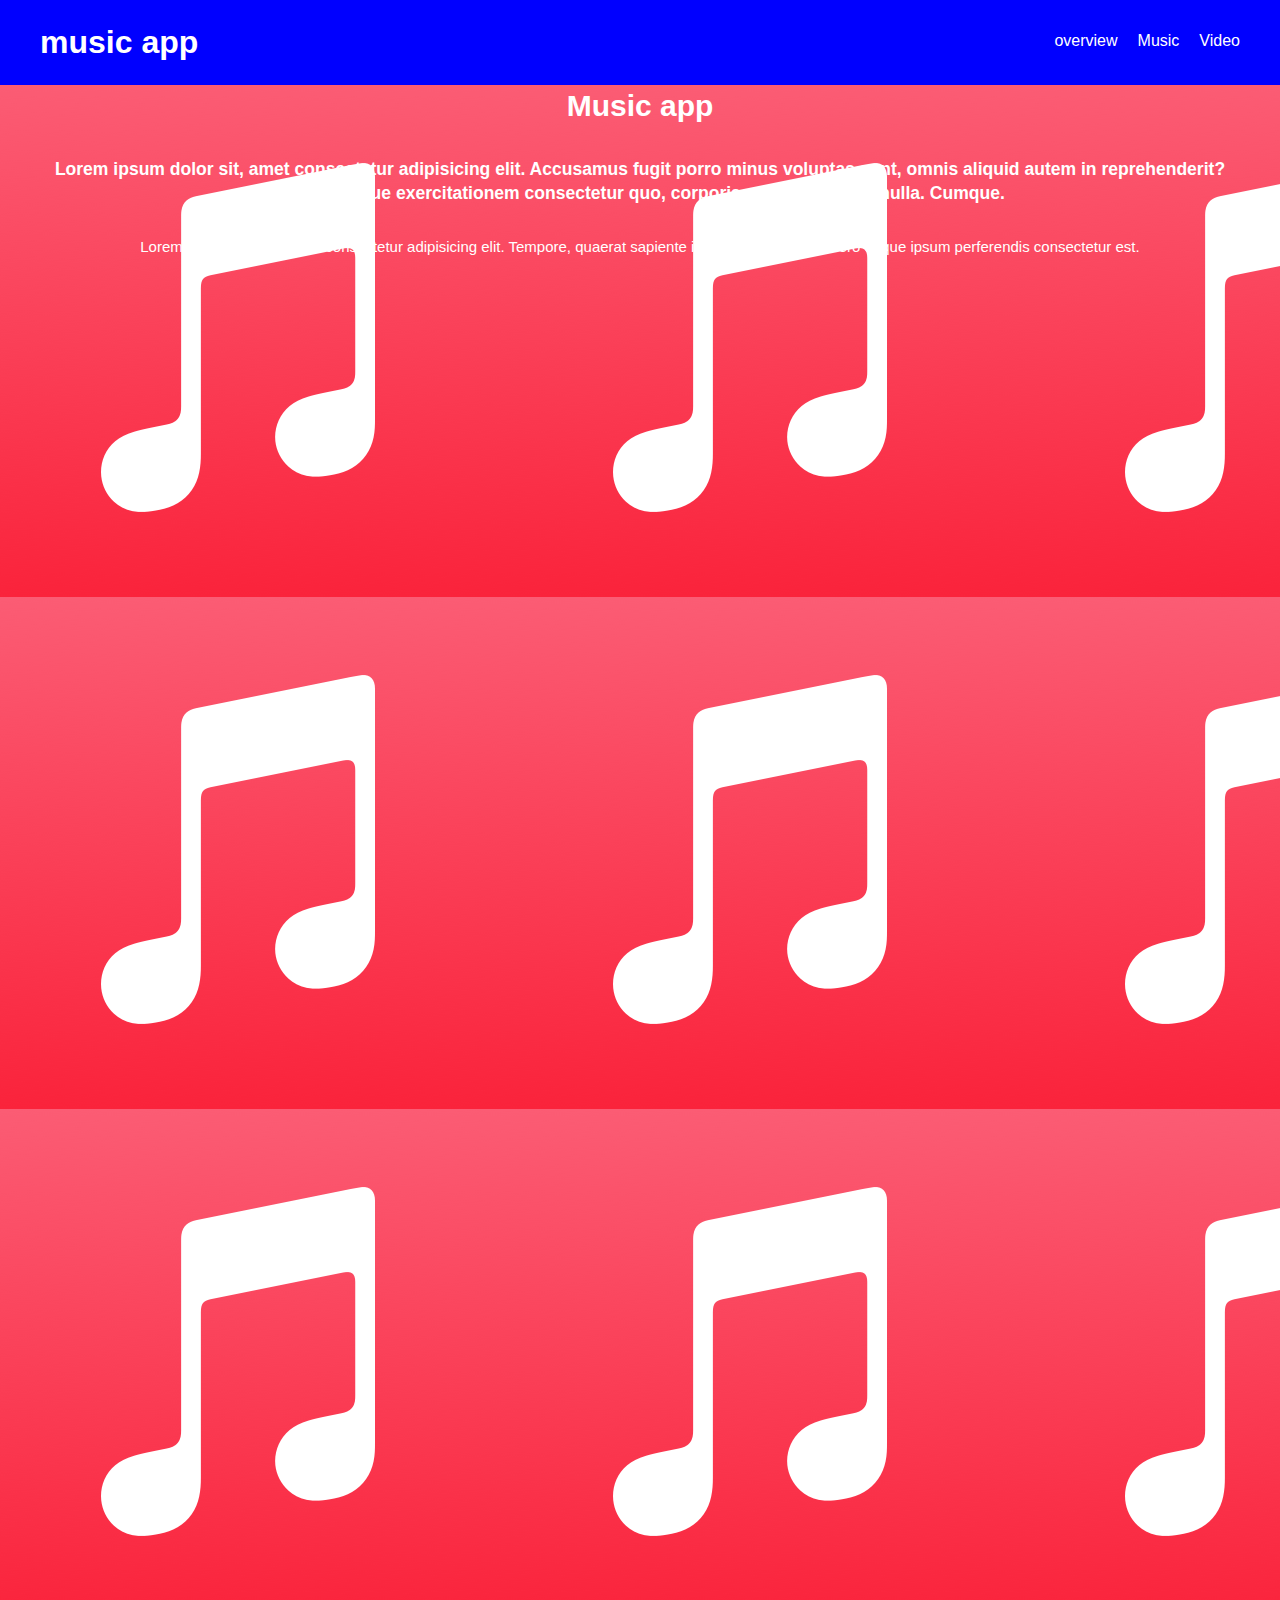
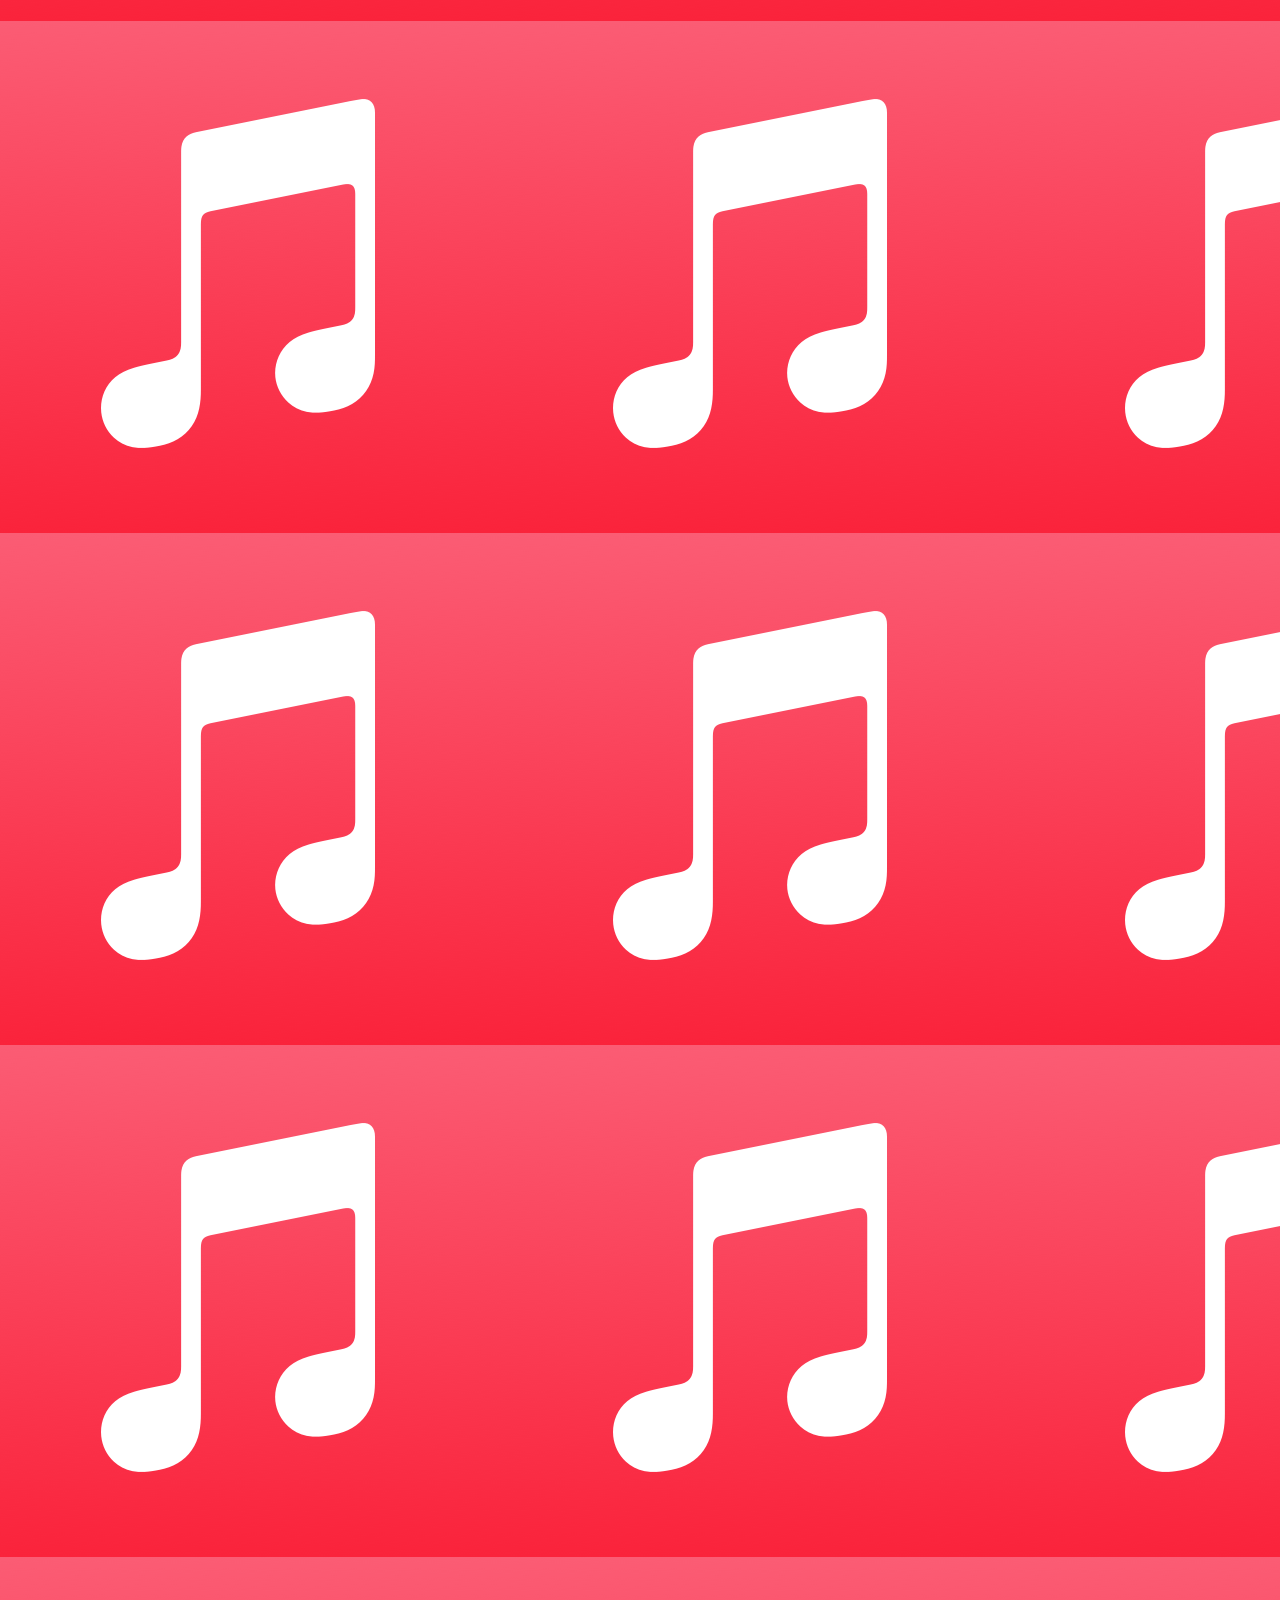
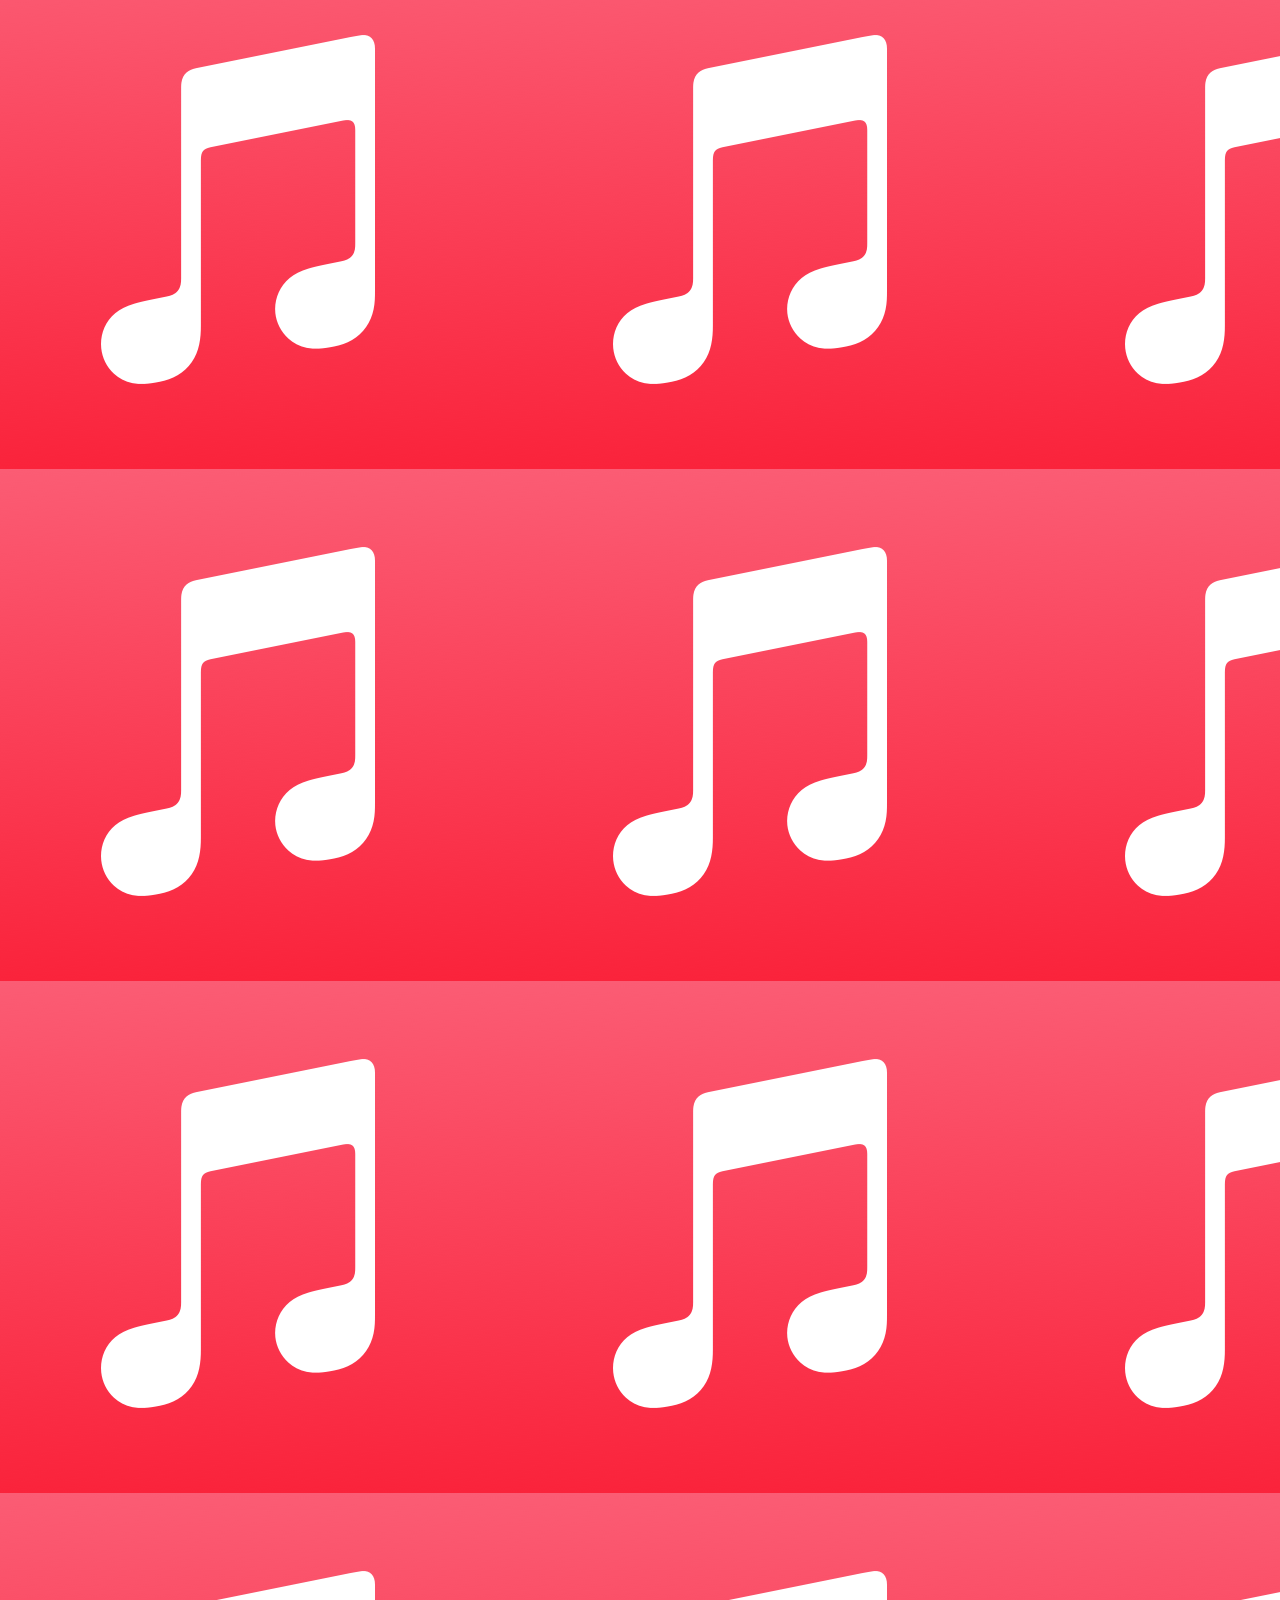
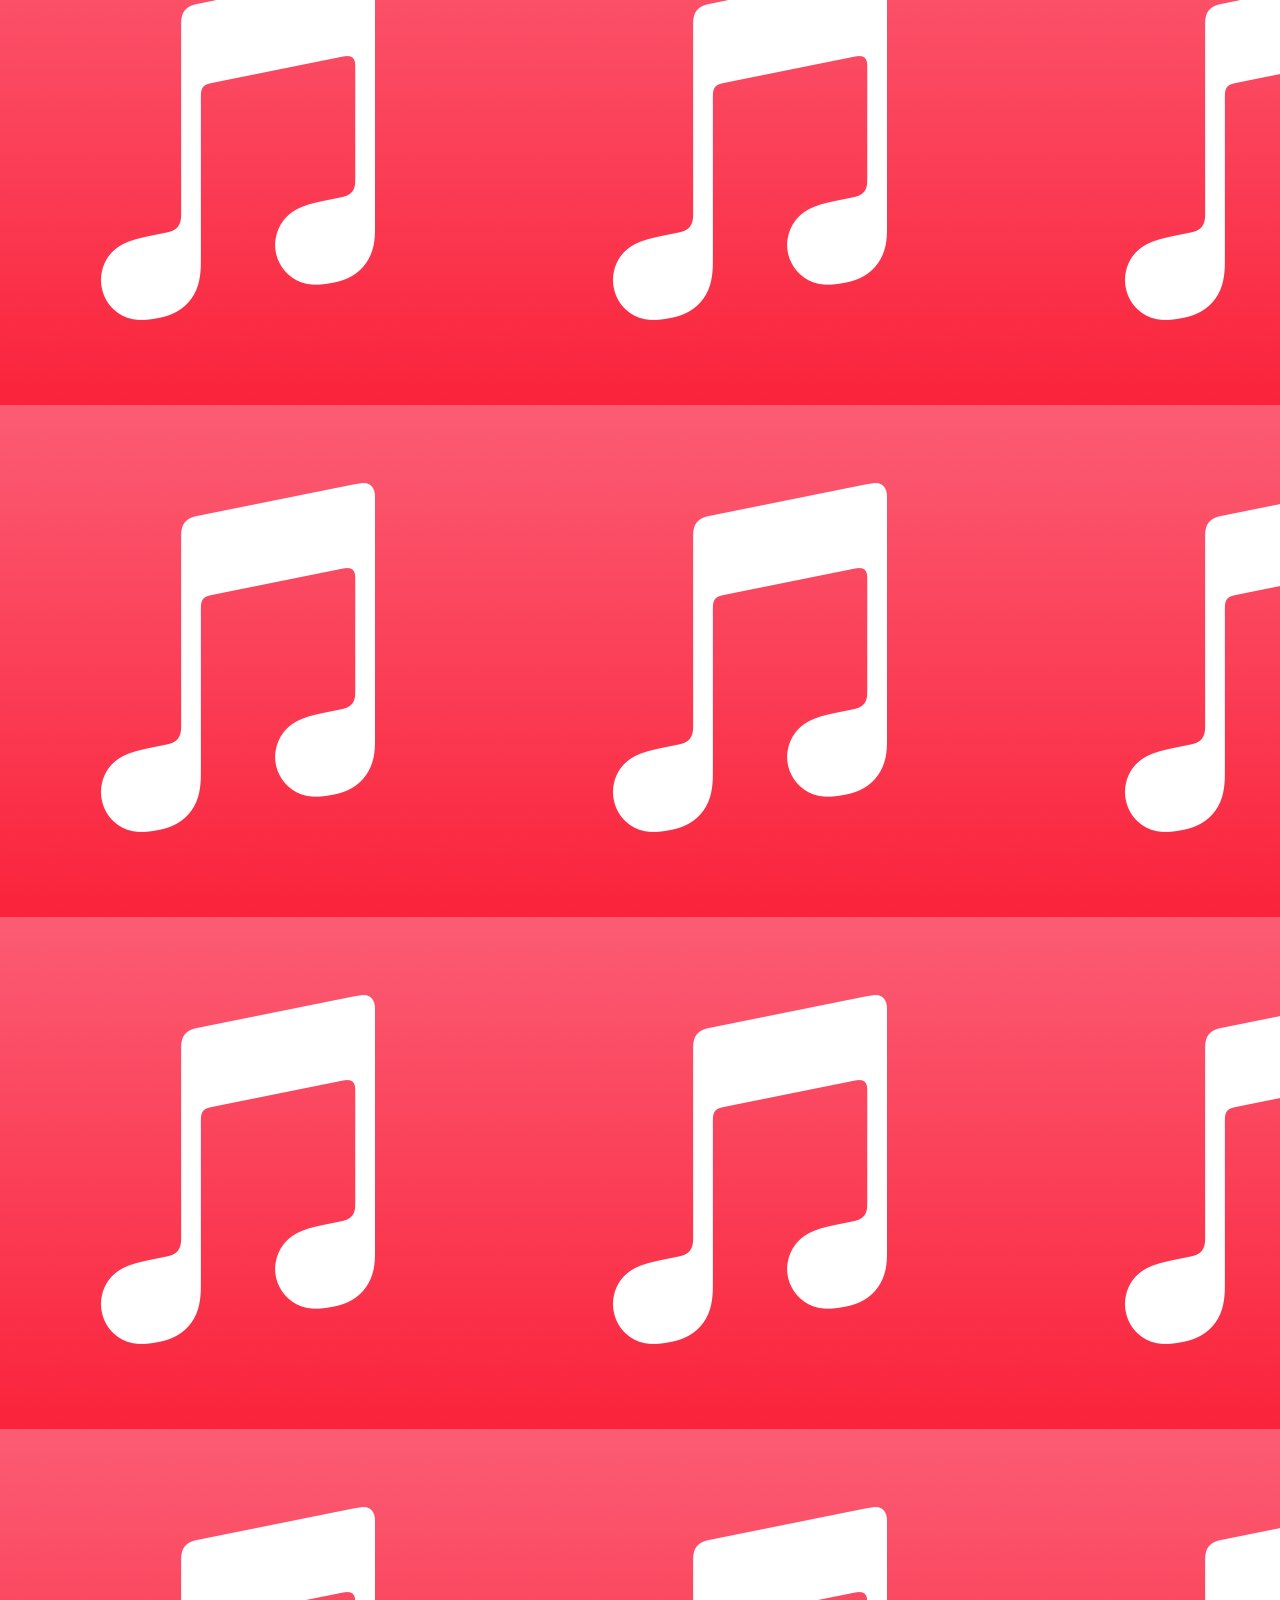
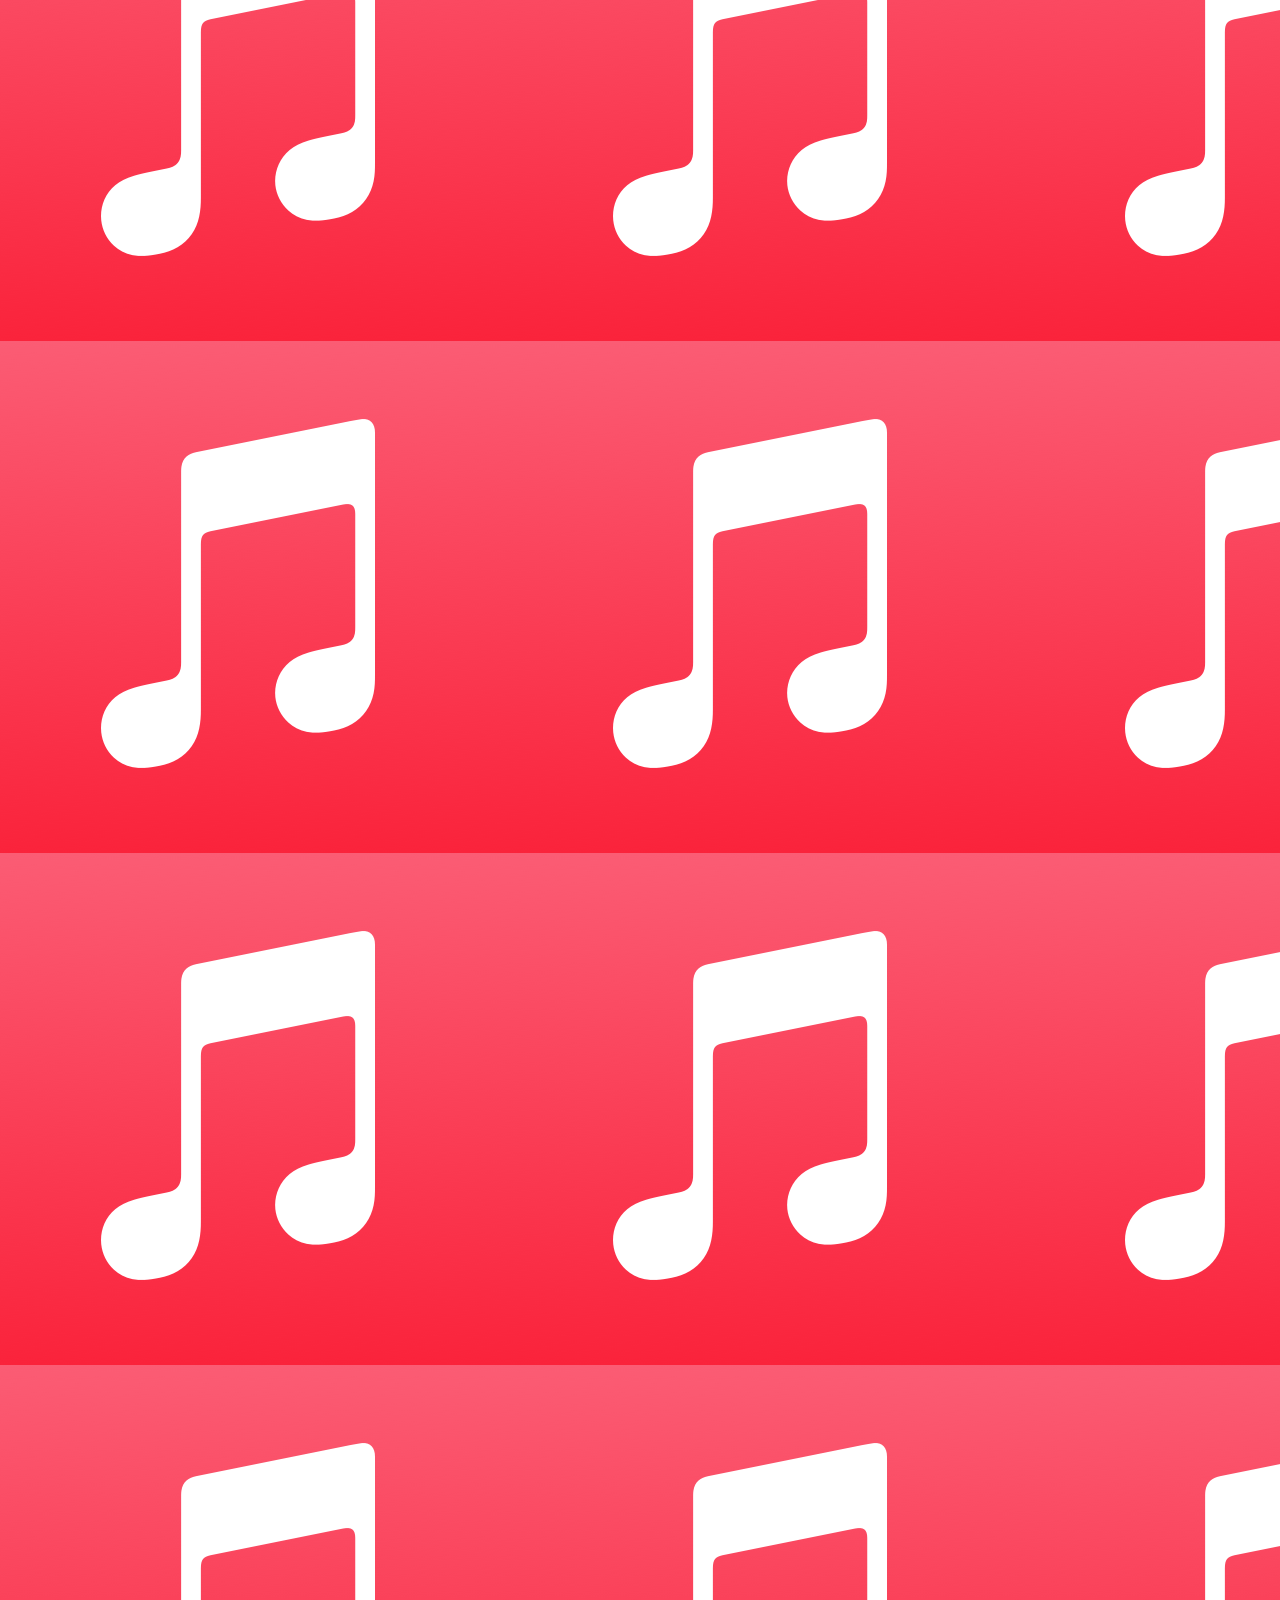
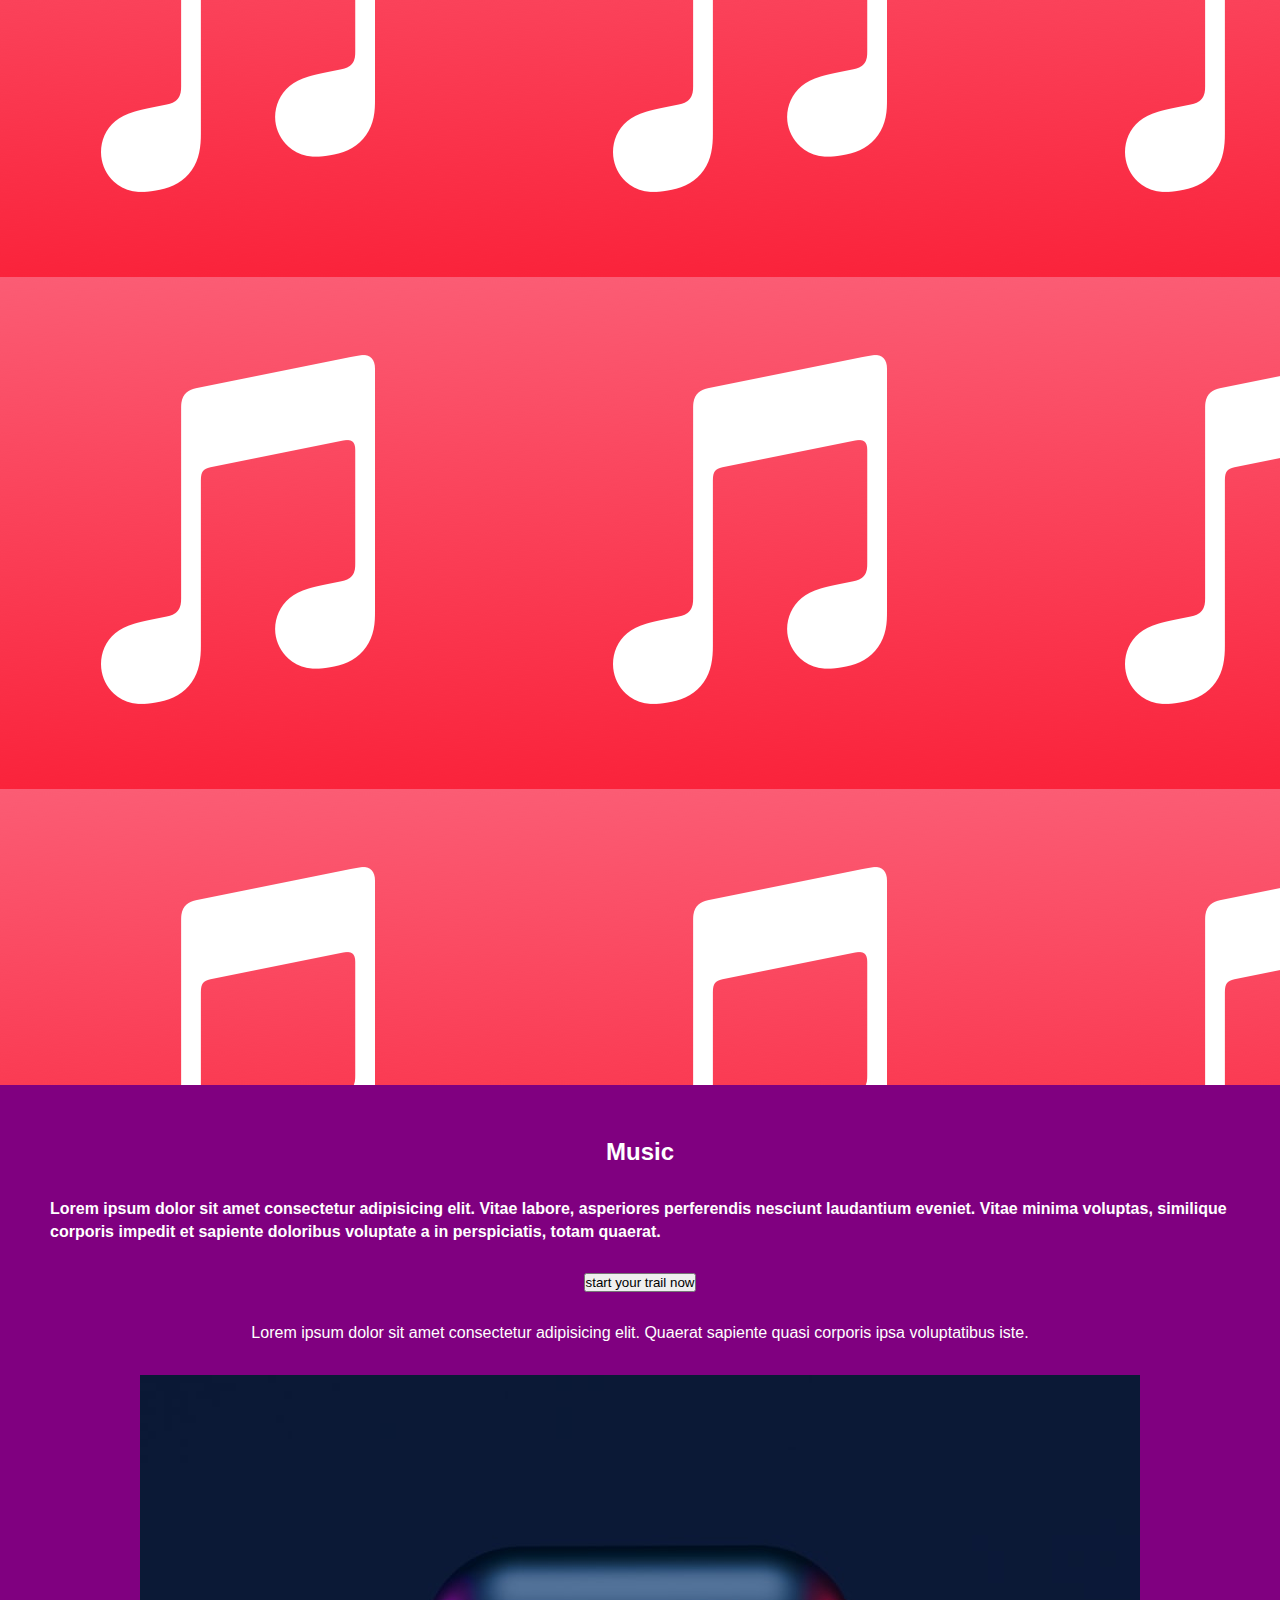
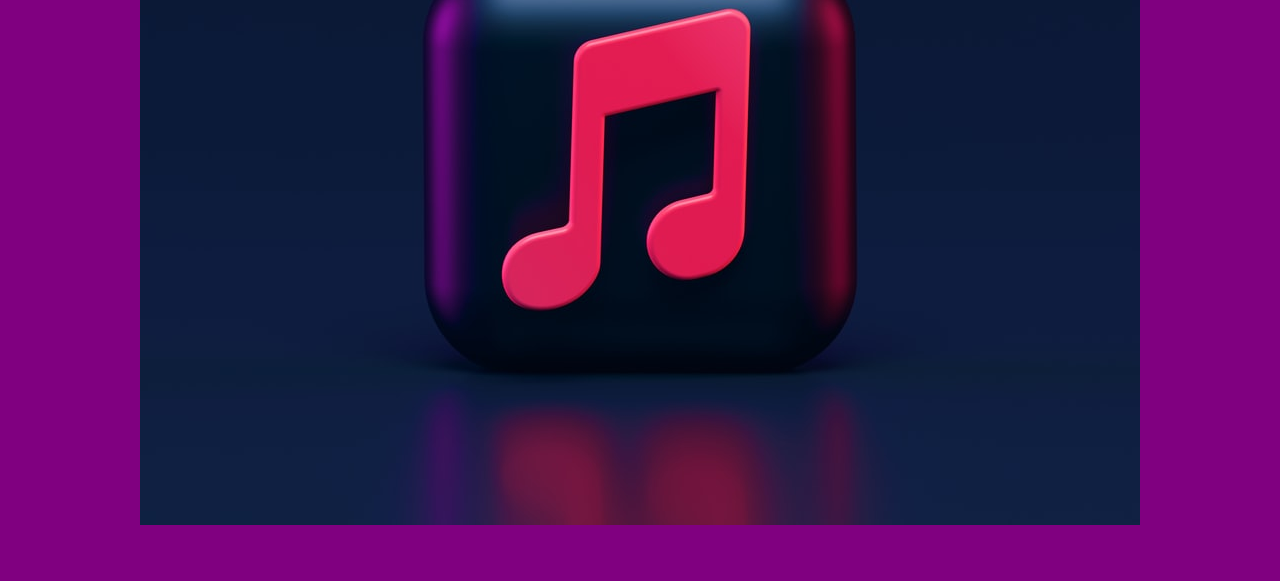
<file: MUSICAPP/musicapp.html>
<!DOCTYPE html>
<html lang="en">
<head>
    
    <title>Music app</title>
    <link rel="stylesheet" href="music.css" type="text/css">
    <script src=""></script>
</head>
<body>
    <header>
<nav class="container">
    <div class="logo"> music app</div>
    <ul>
        <a href="#hero">
            <li>overview</li>
        </a>
        <a href="#music">
            <li>Music</li>
        </a>
        <a href="#video">
            <li>Video</li>
        </a>
    </ul>
</nav>
    </header>
    <main>
        <section class="dinkar-section" id="hero">
            <div class="container">
                <h1>Music app</h1>
                <h3>Lorem ipsum dolor sit, amet consectetur adipisicing elit. Accusamus fugit porro minus voluptas sunt, omnis aliquid autem in reprehenderit? Eum ut itaque 
                    exercitationem consectetur quo, corporis eveniet dolores nulla. Cumque.</h3>
                    <p>Lorem ipsum dolor sit amet consectetur adipisicing elit. Tempore, quaerat sapiente
                         itaque modi dolorem vero eaque ipsum perferendis consectetur est.</p>
            </div>
        </section>
        <section class="music-section" id="music">
            <div class="container">
                <h2>
                    <span><i class="fa fa-music"></i></span> 
                    Music
                </h2>
                <h4>Lorem ipsum dolor sit amet consectetur adipisicing elit. Vitae labore, asperiores perferendis nesciunt laudantium eveniet. Vitae minima voluptas, similique corporis impedit 
                    et sapiente doloribus voluptate a in perspiciatis, totam quaerat.</h4>
                    <button class="primary-btn">start your trail now</button>
                    <p>Lorem ipsum dolor sit amet consectetur adipisicing elit. 
                        Quaerat sapiente quasi corporis ipsa voluptatibus iste.</p>
                  <div class="music-images">
                    <img src="music.jpg" alt="music">
                  </div>      
            </div>
        </section>
    </main>
</body>
</html>
</file>
<file: MUSICAPP/music.css>
*{
    margin: 0;
    padding: 0;
    box-sizing: border-box;
}
html,body {
    font-family: sans-serif;
    font-weight: 300;
    line-height: 1.4;
    scroll-behavior: smooth;
}
ul{
    list-style: none;
}
a{
    text-decoration: none;
    color: white;
}
.container{
    max-width: 1200px;
    margin: 0 auto;

}
header{
    background-color: blue;
    position: sticky;
    top: 0;
    z-index: 100;
    box-shadow: 5px 5px 5px rgba(red, green, blue, alpha);
}
nav{
    display: flex;
    justify-content: space-between;
    align-items: center;
    padding: 20px 0 ;
    color: white;
}
nav ul{
    display: flex;
    gap: 20px;

}
.logo{
    font-size: 32px;
    font-weight: 600;
}
nav ul li:hover {
    border-bottom: 2px solid white;
    transition: 0.2s ease-in-out;
}
nav ul li {
    border-bottom: 2px solid transparent;
    transition: 0.2s ease-in-out;
}
.dinkar-section{
    background-image: url("mp3.png");
    color:white;
    height: 1000vh;
    display: grid;
    text-align: center;
    font-size: 15px;
    font-weight: 0;
    
   
}
.dinkar-section .container {
    display: flex;
    flex-direction: column;
    gap: 30px;
}
.music-section{
    background-color:purple;
    padding: 50px;
}
.music-section .container {
    display: flex;
    flex-direction: column;
    gap: 30px;
    justify-content: center;
    align-items: center;
    color: white;
}
</file>
